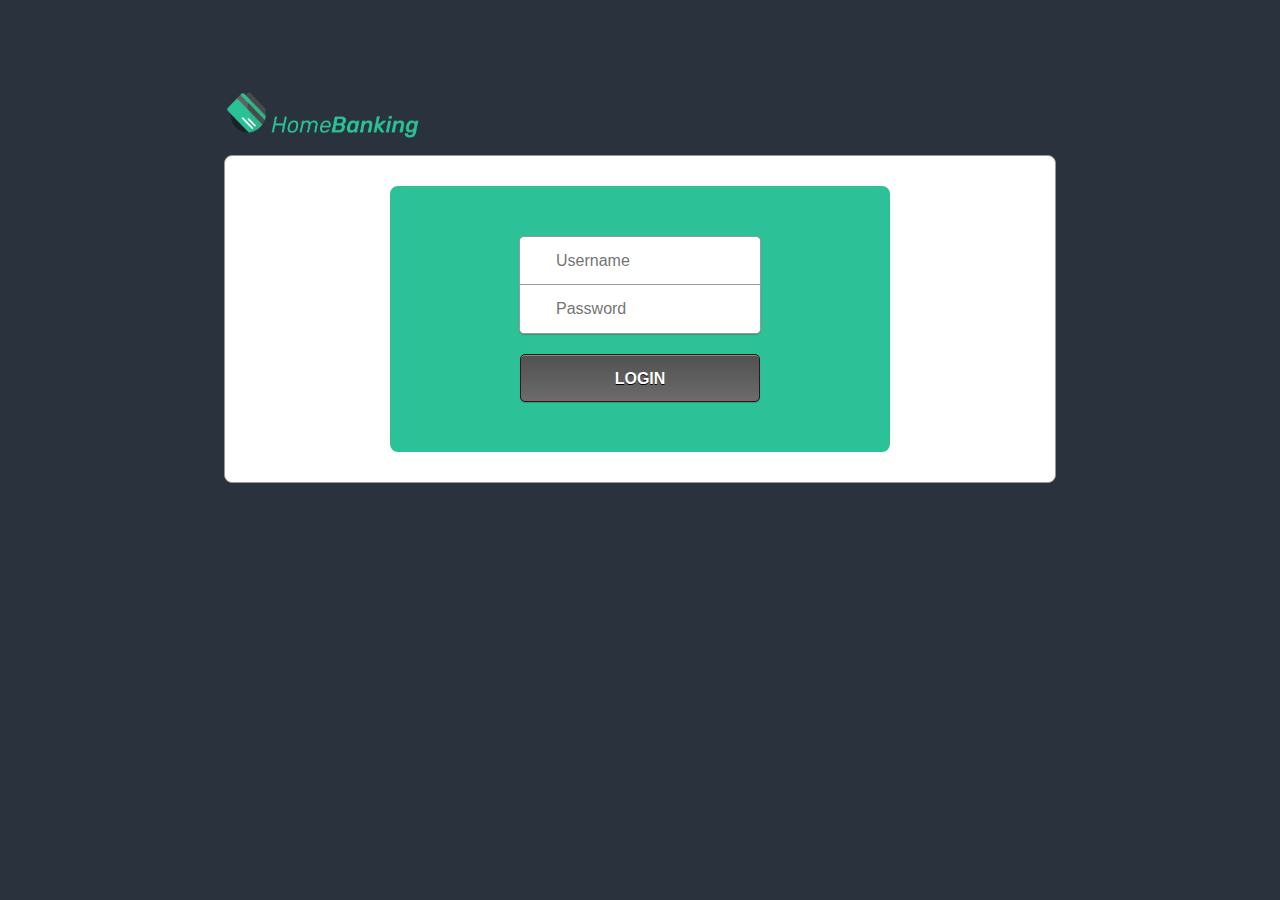
<file: index.html>
<!DOCTYPE html>
<html>

<head>
    <meta charset="UTF-8">
    <link rel="stylesheet" type="text/css" href="css/style.css">
    <link href="https://fonts.googleapis.com/css?family=Source+Sans+Pro" rel="stylesheet">
    <script src="/js/homebanking.js"></script>
    <title>HOME BANKING</title>
    <meta name="viewport" content="width=device-width, initial-scale=1.0">
</head>

<body>
    <a href="index.html" id="logout"></a>
    <div class="header">
        <img class="logo" src="img/logo.png" />
        <div class="align-left">
        </div>
    </div>
    <div class="white-container">

        <div class="green-container">
            <div id="login">
                <form action="index.html" method="post" name="f1" id="formLogin">
                        <label for="userName" class="fontawesome-user"></label>
                        <input type="text" required name="userName" id="userName" placeholder="Username">
                        <label for="userPwd" class="fontawesome-lock"></label>
                        <input type="password" required name="userPwd" id="userPwd" placeholder="Password">
                        <a href="homebanking.html" id="linkPage"><input type="submit" value="Login" onclick="loginPage()"></a> 
                </form>
            </div>
            <!-- end login -->
        </div>
    </div>
</body>

</html>
</file>
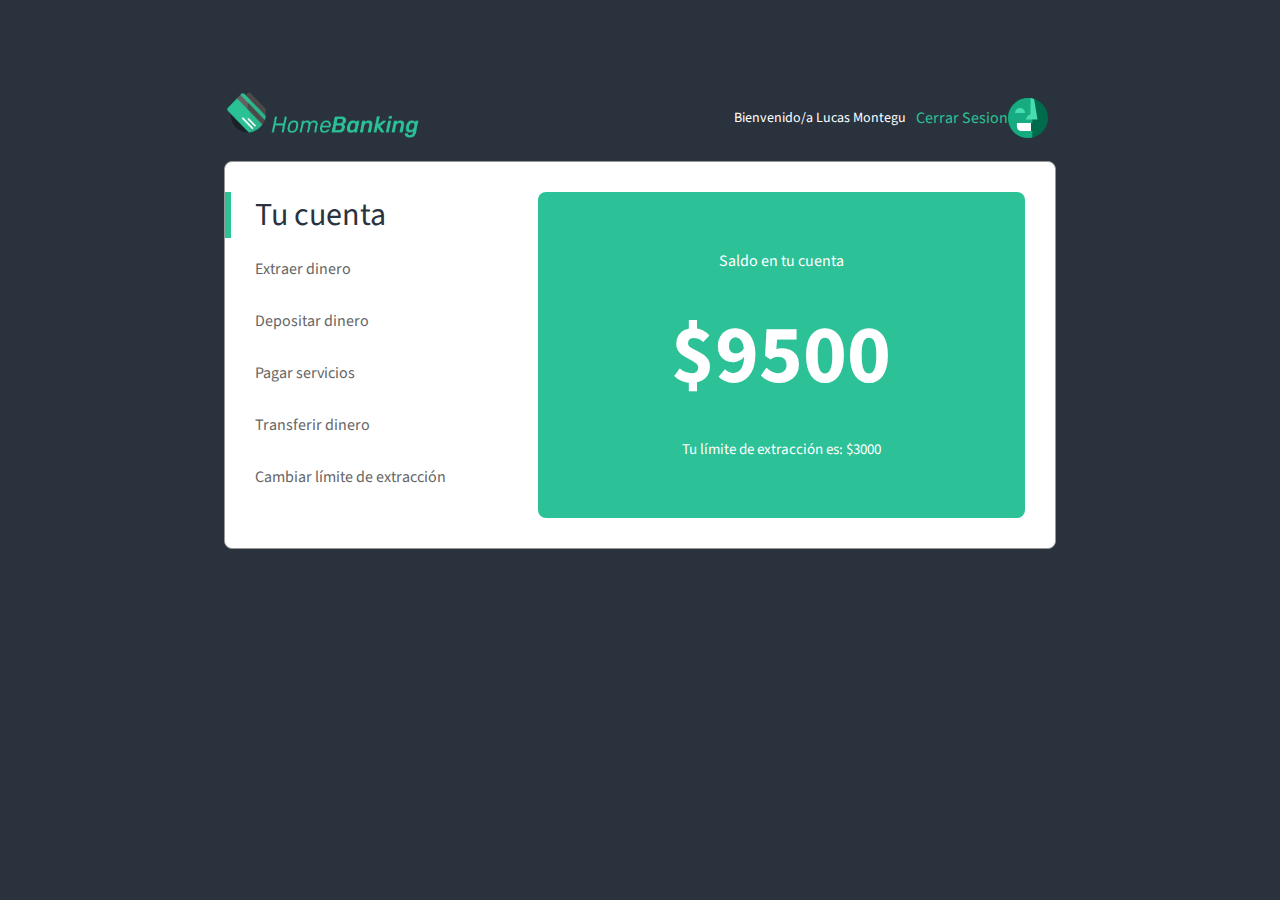
<file: homebanking.html>
<!DOCTYPE html>
<html>

<head>
  <meta charset="UTF-8">
  <link rel="stylesheet" type="text/css" href="css/style.css">
  <link href="https://fonts.googleapis.com/css?family=Source+Sans+Pro" rel="stylesheet">
  <script src="/js/homebanking.js"></script>
  <title>HOME BANKING</title>
  <meta name="viewport" content="width=device-width, initial-scale=1.0">
</head>

<body>
  <div class="header">
    <img class="logo" src="img/logo.png" />
    <div class="align-left">
      <span id="nombre">Bienvenido/a</span>
      <a href="index.html"><span id="cerrarSesion" onclick="logout()">  Cerrar Sesion  </span></a>
      <img class="avatar" src="img/avatar.svg" />
    </div>
  </div>
  <div class="white-container">
    <div class="menu-container">
      <h1 class="tu-cuenta">Tu cuenta</h1>
      <button class="links" onclick="extraerDinero()">Extraer dinero</button>
      <button class="links" onclick="depositarDinero()">Depositar dinero</button>
      <button class="links" onclick="pagarServicio()">Pagar servicios</button>
      <button class="links" onclick="transferirDinero()">Transferir dinero</button>
      <button class="links" onclick="cambiarLimiteDeExtraccion()">Cambiar límite de extracción</button>
    </div>
    <div class="green-container">
      <div class="cuenta-info">
        <p>Saldo en tu cuenta</p>
        <h3 id="saldo-cuenta">$</h3>
        <p id="limite-extraccion">Tu límite de extracción es: </p>
      </div>
    </div>
  </div>
</body>

</html>
</file>
<file: css/style.css>
@import url(http://weloveiconfonts.com/api/?family=fontawesome);

body {
    margin: 0;

    font-family: "Source Sans Pro", sans-serif;

    background-color: #2a333d;
}

.avatar {
    display: inline-block;

    vertical-align: text-bottom;
}

.logo {
    display: inline-block;
    width: 200px;
    height: 50px;

    text-align: left;
    vertical-align: text-bottom;
}

.align-left {
    display: flex;
    padding: 8px;

    align-items: center;
}

.tu-cuenta {
    padding-left: 24px;
    margin: 0;
    margin-left: -30px;

    font-family: "Source Sans Pro";
    font-size: 32px;
    font-weight: normal;

    color: #2a333d;
    border-left: 6px solid #2cc197;
}

.header {
    display: flex;
    width: 65%;
    margin: 7% auto 0;
    margin-bottom: 15px;

    justify-content: space-between;
}

.cuenta-info {
    display: block;
    width: 100%;
}

#nombre {
    display: inline-block;
    margin-right: 10px;
    overflow: hidden;

    font-size: 14px;

    text-overflow: ellipsis;

    color: #fff;
}

.links {
    position: relative;

    display: block;
    padding: 0;
    margin: 20px 0;
    margin-bottom: 30px;

    font-family: "Source Sans Pro";
    font-size: 16px;

    cursor: pointer;
    -webkit-transition: all .6s ease-in-out;
       -moz-transition: all .6s ease-in-out;
         -o-transition: all .6s ease-in-out;
            transition: all .6s ease-in-out;
    text-align: left;
    vertical-align: text-bottom;

    color: #666;
    border: 0;
    background-color: transparent;
}

.links:hover {
    margin-left: 10px;

    color: #2cc197;
}

.white-container {
    display: flex;
    width: 65%;
    padding: 30px;
    margin: 0 auto;
    box-sizing: border-box;

    border: 1px solid #979797;
    border-radius: 8px;
    background-color: #fff;

    justify-content: center;
}

.green-container {
    display: flex;
    width: 65%;
    box-sizing: border-box;

    text-align: center;

    color: white;
    border-radius: 8px;
    background-color: #2cc197;

    align-items: center;
}

.menu-container {
    display: block;
    width: 35%;
    padding-right: 20px;
}

.cuenta-container {
    width: 35%;
}

#saldo-cuenta {
    margin-top: 5%;
    margin-bottom: 5%;
    overflow: hidden;

    font-size: 6.5vw;

    text-align: center;
    text-overflow: ellipsis;
}

#limite-extraccion {
    overflow: hidden;

    font-size: 15px;

    text-overflow: ellipsis;
}

@media only screen and (max-width: 800px) {
    .white-container {
        flex-direction: column-reverse;
    }

    .green-container {
        width: 100%;
        margin-bottom: 20px;
    }

    #saldo-cuenta {
        font-size: 8.5vw;
    }

    .menu-container {
        width: 100%;
    }

    .header {
        margin-bottom: 10px;
        flex-direction: column;

        align-items: center;
    }

    .logo {
        margin-bottom: 10px;
    }
}


/* ESTILOS HOME LOGIN */

.contenedor-login {
    color: #000000;
    z-index: 9999999;
}

input {
    font-size: 1em;
    line-height: 1.5em;
    margin: 0;
    padding: 0;
    -webkit-appearance: none;
    appearance: none;
}

#login {
    width: 242px;
    margin: 50px auto;
    
}

#login label {
    position: absolute;
    display: block;
    width: 36px;
    height: 48px;
    line-height: 48px;
    text-align: center;
    font-family: 'FontAwesome', sans-serif;
    color: #2cc197;
    text-shadow: 0 1px 0 #FFF2;
}

#login input {
    border: none;
    width: 204px;
    height: 48px;
    padding-left: 36px;
    border: 1px solid #979797;
    background-color: #FFFFFF;
    color: #363636;
    text-shadow: 0 1px 0 #fff;
    outline: none;
}

#login input[type="text"] {
    border-bottom: none;
    -webkit-border-radius: 5px 5px 0 0;
    -mox-border-radius: 5px 5px 0 0;
    border-radius: 5px 5px 0 0;
    -webkit-box-shadow: inset 0 -1px 0 rgba(0, 0, 0, .4);
}

#login input[type="password"] {
    border-top: none;
    -webkit-border-radius: 0 0 5px 5px;
    -moz-border-radius: 0 0 5px 5px;
    border-radius: 0 0 5px 5px;
    margin-bottom: 20px;
    -webkit-box-shadow: inset 0 1px 0 rgba(255, 255, 255, .3), 0 1px 1px rgba(0, 0, 0, .2);
}

#login input[type="submit"]{
    margin: 0;
    padding: 0;
    width: 240px;
    background-color: #363636;
    border: 1px solid #391515;
    -webkit-border-radius: 5px;
    -moz-border-radius: 5px;
    color: #fff;
    text-align: center;
    font-weight: bold;
    line-height: 48px;
    text-transform: uppercase;
    background-image: -webkit-linear-gradient(top, #fff2 0%, #fff4 100%);
    -webkit-box-shadow: inset 0 1px 0 rgba(255, 255, 255, .3), 0 1px 1px rgba(0, 0, 0, .2) ;
	-moz-box-shadow: hoff voff radius color;
	box-shadow: hoff voff radius color;
	text-shadow: 0 1px 0 #000;
}

#login input[type="submit"]:hover {
    background-color: #1d1c1c;
    background-image: -webkit-linear-gradient(top, rgb(20, 20, 20) 0%, #1D1F1D 100%);
}

#cerrarSesion {
    color: #2cc197;   
}
a:link {
    text-decoration: none;
}
</file>
